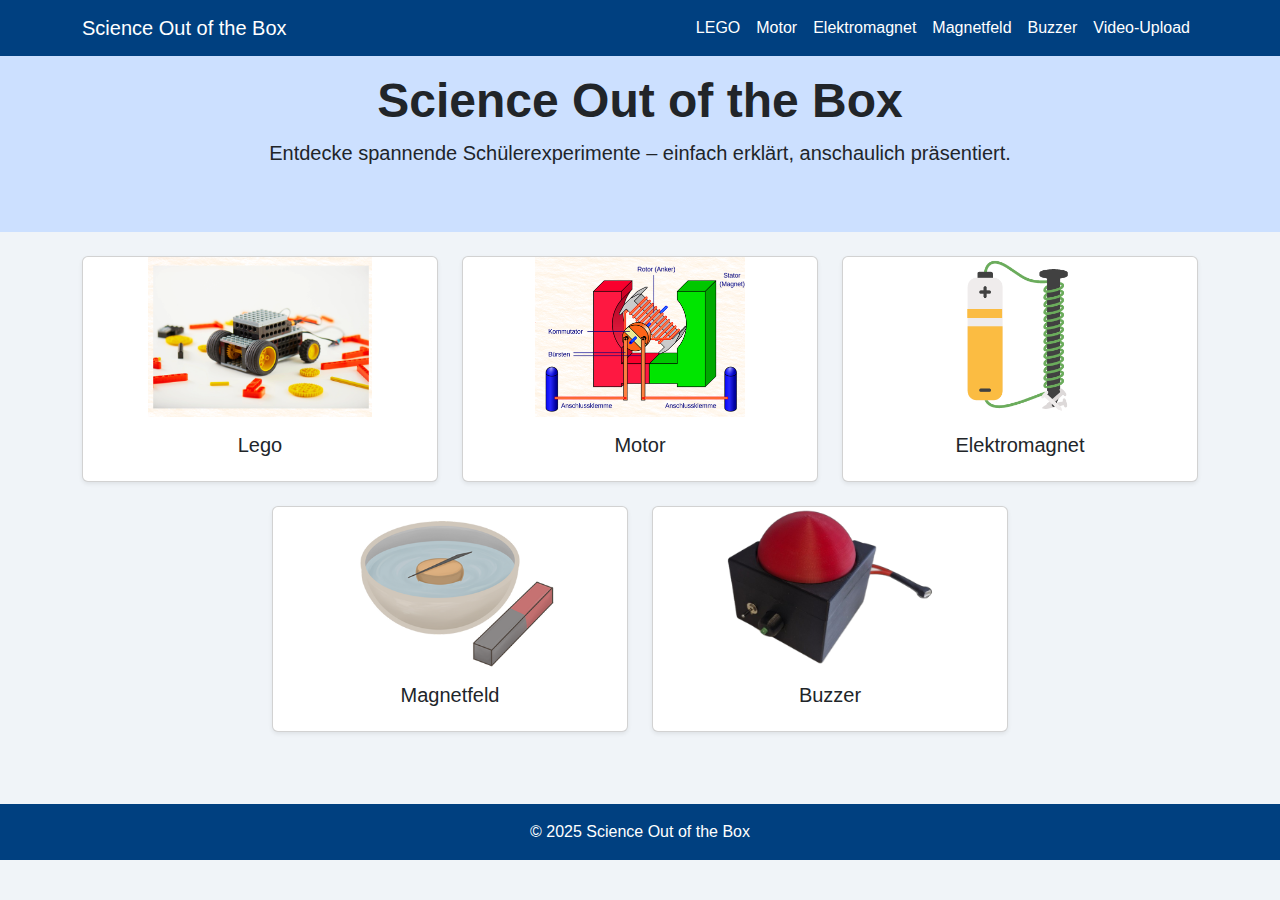
<file: meine-webseite/index.html>
<!DOCTYPE html>
<html lang="de">
<head>
  <meta charset="UTF-8" />
  <meta name="viewport" content="width=device-width, initial-scale=1" />
  <title>Science Out of the Box</title>
  <link href="https://cdn.jsdelivr.net/npm/bootstrap@5.3.3/dist/css/bootstrap.min.css" rel="stylesheet" />
  <style>
    body {
      background: #f0f4f8;
      font-family: 'Segoe UI', sans-serif;
    }
    .navbar {
      background-color: #004080;
    }
    .navbar-brand, .nav-link {
      color: white !important;
    }
    .hero {
      background-color: #cce0ff;
      padding: 3rem 1rem;
      text-align: center;
    }
    .hero h1 {
      font-size: 3rem;
      font-weight: bold;
    }
    .experiment-card img {
      max-height: 160px;
      object-fit: contain; /* besser als cover für Bild komplett anzeigen */
      width: 100%;        /* sorgt dafür, dass Bild die Kartenbreite nutzt */
    }
    .experiment-card {
      transition: transform 0.2s ease-in-out;
    }
    .experiment-card:hover {
      transform: scale(1.03);
    }
    footer {
      background-color: #004080;
      color: white;
      text-align: center;
      padding: 1rem 0;
      margin-top: 3rem;
    }
  </style>
</head>
<body>

  <!-- Navigation -->
  <nav class="navbar navbar-expand-md navbar-dark fixed-top">
    <div class="container">
      <a class="navbar-brand" href="index.html">Science Out of the Box</a>
      <button class="navbar-toggler" type="button" data-bs-toggle="collapse" data-bs-target="#navbarNav">
        <span class="navbar-toggler-icon"></span>
      </button>
      <div class="collapse navbar-collapse" id="navbarNav">
        <ul class="navbar-nav ms-auto">
          <li class="nav-item"><a class="nav-link" href="lego.html">LEGO</a></li>
          <li class="nav-item"><a class="nav-link" href="motor.html">Motor</a></li>
          <li class="nav-item"><a class="nav-link" href="elektromagnet.html">Elektromagnet</a></li>
          <li class="nav-item"><a class="nav-link" href="magnetfeld.html">Magnetfeld</a></li>
          <li class="nav-item"><a class="nav-link" href="buzzer.html">Buzzer</a></li>
          <li class="nav-item"><a class="nav-link" href="upload.html">Video-Upload</a></li>
        </ul>
      </div>
    </div>
  </nav>

  <!-- Hero Bereich -->
  <section class="hero mt-5 pt-4">
    <div class="container">
      <h1>Science Out of the Box</h1>
      <p class="lead">Entdecke spannende Schülerexperimente – einfach erklärt, anschaulich präsentiert.</p>
    </div>
  </section>

  <!-- Startseite mit Experiment-Karten -->
  <main class="container mt-4">
    <div class="row text-center justify-content-center">
      <div class="col-md-4 mb-4">
        <a href="lego.html" class="text-decoration-none text-dark">
          <div class="card experiment-card shadow-sm">
            <img src="images/lego.png" class="card-img-top" alt="LEGO" />
            <div class="card-body">
              <h5 class="card-title">Lego</h5>
            </div>
          </div>
        </a>
      </div>
      <div class="col-md-4 mb-4">
        <a href="motor.html" class="text-decoration-none text-dark">
          <div class="card experiment-card shadow-sm">
            <img src="images/motor.png" class="card-img-top" alt="Motor" />
            <div class="card-body">
              <h5 class="card-title">Motor</h5>
            </div>
          </div>
        </a>
      </div>
      <div class="col-md-4 mb-4">
        <a href="elektromagnet.html" class="text-decoration-none text-dark">
          <div class="card experiment-card shadow-sm">
            <img src="images/elektromagnet.png" class="card-img-top" alt="Elektromagnet" />
            <div class="card-body">
              <h5 class="card-title">Elektromagnet</h5>
            </div>
          </div>
        </a>
      </div>
      <div class="col-md-4 mb-4">
        <a href="magnetfeld.html" class="text-decoration-none text-dark">
          <div class="card experiment-card shadow-sm">
            <img src="images/magnetfeld.png" class="card-img-top" alt="Magnetfeld" />
            <div class="card-body">
              <h5 class="card-title">Magnetfeld</h5>
            </div>
          </div>
        </a>
      </div>
      <div class="col-md-4 mb-4">
        <a href="buzzer.html" class="text-decoration-none text-dark">
          <div class="card experiment-card shadow-sm">
            <img src="images/buzzer.png" class="card-img-top" alt="Buzzer" />
            <div class="card-body">
              <h5 class="card-title">Buzzer</h5>
            </div>
          </div>
        </a>
      </div>
    </div>
  </main>

  <footer>
    &copy; 2025 Science Out of the Box
  </footer>

  <script src="https://cdn.jsdelivr.net/npm/bootstrap@5.3.3/dist/js/bootstrap.bundle.min.js"></script>
</body>
</html>
</file>
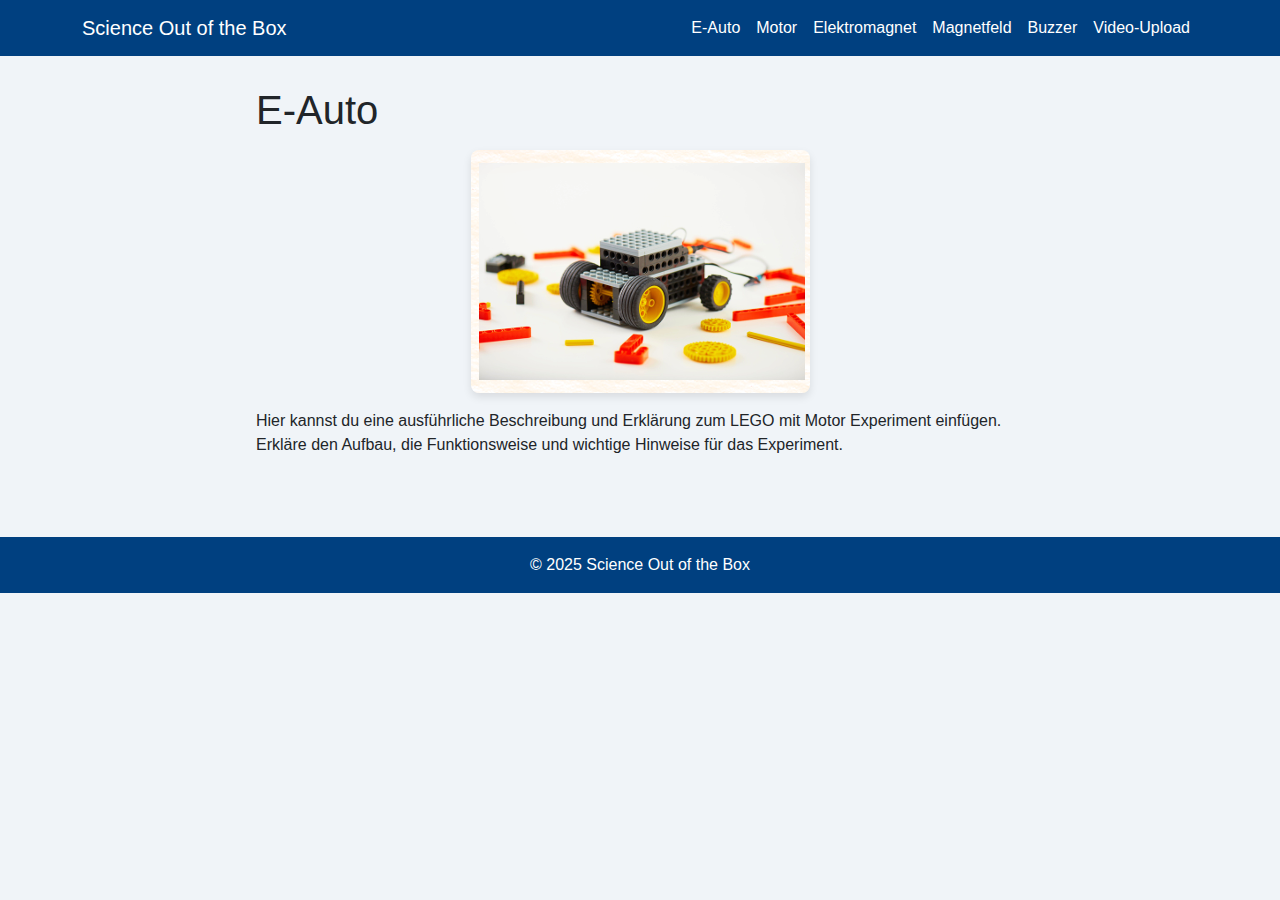
<file: meine-webseite/lego.html>
<!DOCTYPE html>
<html lang="de">
<head>
  <meta charset="UTF-8" />
  <meta name="viewport" content="width=device-width, initial-scale=1" />
  <title>LEGO Experiment - Science Out of the Box</title>
  <link href="https://cdn.jsdelivr.net/npm/bootstrap@5.3.3/dist/css/bootstrap.min.css" rel="stylesheet" />
  <style>
    body {
      background: #f0f4f8;
      font-family: 'Segoe UI', sans-serif;
      padding-top: 70px;
    }
    .navbar {
      background-color: #004080;
    }
    .navbar-brand, .nav-link {
      color: white !important;
    }
    footer {
      background-color: #004080;
      color: white;
      text-align: center;
      padding: 1rem 0;
      margin-top: 3rem;
    }
    .experiment-image {
      max-width: 100%;
      height: auto;
      display: block;
      margin: 1rem auto;
      border-radius: 8px;
      box-shadow: 0 4px 8px rgba(0,0,0,0.1);
    }
    .content {
      max-width: 800px;
      margin: 0 auto;
      padding: 1rem;
    }
  </style>
</head>
<body>

<nav class="navbar navbar-expand-md navbar-dark fixed-top">
  <div class="container">
    <a class="navbar-brand" href="index.html">Science Out of the Box</a>
    <button class="navbar-toggler" type="button" data-bs-toggle="collapse" data-bs-target="#navbarNav"
      aria-controls="navbarNav" aria-expanded="false" aria-label="Navigation umschalten">
      <span class="navbar-toggler-icon"></span>
    </button>
    <div class="collapse navbar-collapse" id="navbarNav">
      <ul class="navbar-nav ms-auto">
        <li class="nav-item"><a class="nav-link active" href="lego.html">E-Auto</a></li>
        <li class="nav-item"><a class="nav-link" href="motor.html">Motor</a></li>
        <li class="nav-item"><a class="nav-link" href="elektromagnet.html">Elektromagnet</a></li>
        <li class="nav-item"><a class="nav-link" href="magnetfeld.html">Magnetfeld</a></li>
        <li class="nav-item"><a class="nav-link" href="buzzer.html">Buzzer</a></li>
        <li class="nav-item"><a class="nav-link" href="upload.html">Video-Upload</a></li>
      </ul>
    </div>
  </div>
</nav>

<main class="content">
  <h1>E-Auto</h1>
  <img src="images/lego.png" alt="LEGO mit Motor" class="experiment-image" />
  <p>Hier kannst du eine ausführliche Beschreibung und Erklärung zum LEGO mit Motor Experiment einfügen. Erkläre den Aufbau, die Funktionsweise und wichtige Hinweise für das Experiment.</p>
</main>

<footer>
  &copy; 2025 Science Out of the Box
</footer>

<script src="https://cdn.jsdelivr.net/npm/bootstrap@5.3.3/dist/js/bootstrap.bundle.min.js"></script>
</body>
</html>
</file>
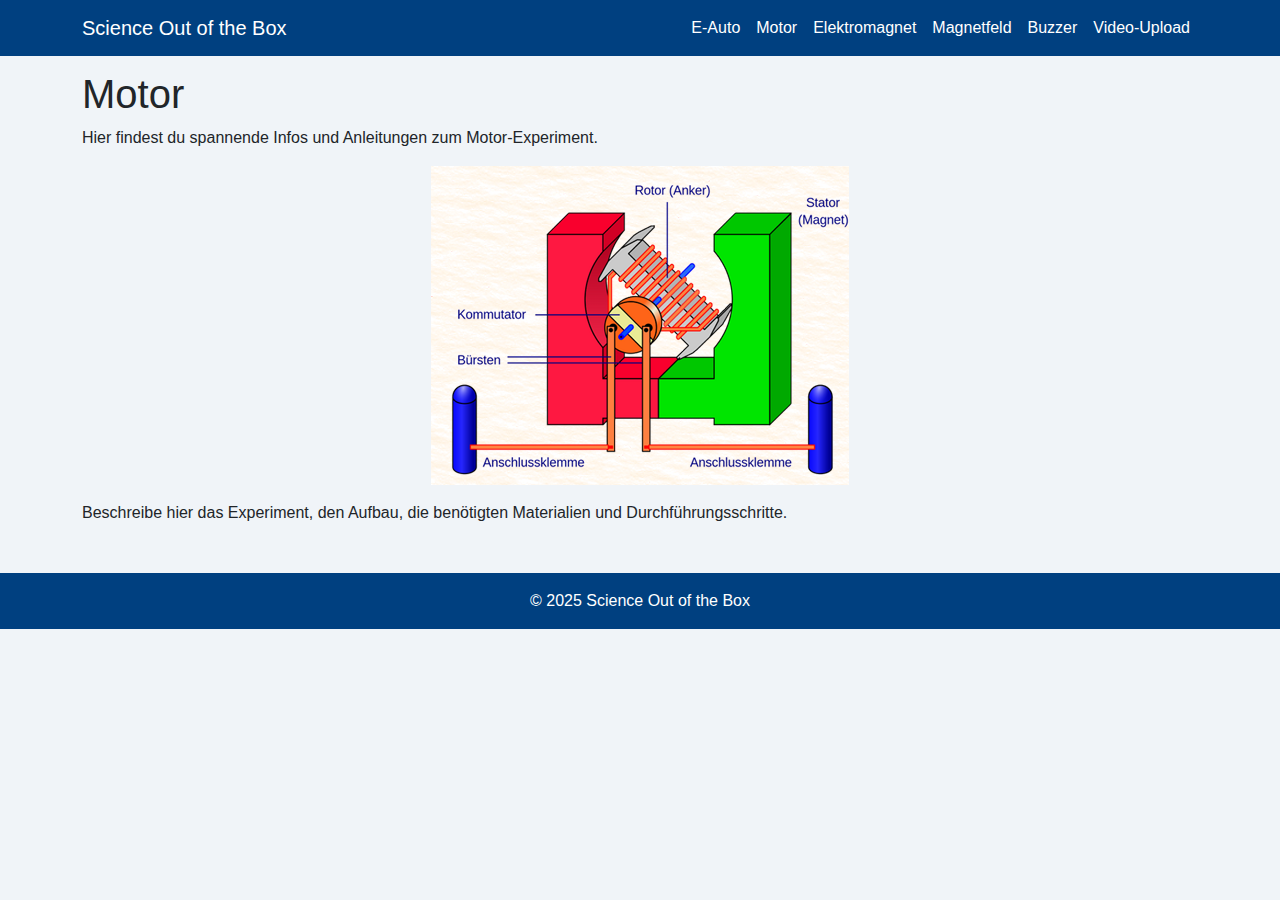
<file: meine-webseite/motor.html>
<!DOCTYPE html>
<html lang="de">
<head>
  <meta charset="UTF-8" />
  <meta name="viewport" content="width=device-width, initial-scale=1" />
  <title>Motor Experiment - Science Out of the Box</title>
  <link href="https://cdn.jsdelivr.net/npm/bootstrap@5.3.3/dist/css/bootstrap.min.css" rel="stylesheet" />
  <style>
    body { background: #f0f4f8; font-family: 'Segoe UI', sans-serif; }
    .navbar { background-color: #004080; }
    .navbar-brand, .nav-link { color: white !important; }
    main { padding-top: 70px; }
    img { max-width: 100%; height: auto; display: block; margin: 1rem auto; }
    footer {
      background-color: #004080;
      color: white;
      text-align: center;
      padding: 1rem 0;
      margin-top: 3rem;
    }
  </style>
</head>
<body>
  <nav class="navbar navbar-expand-md navbar-dark fixed-top">
    <div class="container">
      <a class="navbar-brand" href="index.html">Science Out of the Box</a>
      <button class="navbar-toggler" type="button" data-bs-toggle="collapse" data-bs-target="#navbarNav">
        <span class="navbar-toggler-icon"></span>
      </button>
      <div class="collapse navbar-collapse" id="navbarNav">
        <ul class="navbar-nav ms-auto">
          <li class="nav-item"><a class="nav-link" href="lego.html">E-Auto</a></li>
          <li class="nav-item"><a class="nav-link" href="motor.html">Motor</a></li>
          <li class="nav-item"><a class="nav-link" href="elektromagnet.html">Elektromagnet</a></li>
          <li class="nav-item"><a class="nav-link" href="magnetfeld.html">Magnetfeld</a></li>
          <li class="nav-item"><a class="nav-link" href="buzzer.html">Buzzer</a></li>
          <li class="nav-item"><a class="nav-link" href="upload.html">Video-Upload</a></li>
        </ul>
      </div>
    </div>
  </nav>

  <main class="container">
    <h1>Motor</h1>
    <p>Hier findest du spannende Infos und Anleitungen zum Motor-Experiment.</p>
    <img src="images/motor.png" alt="Motor Experiment" />
    <p>Beschreibe hier das Experiment, den Aufbau, die benötigten Materialien und Durchführungsschritte.</p>
  </main>

  <footer>&copy; 2025 Science Out of the Box</footer>
  <script src="https://cdn.jsdelivr.net/npm/bootstrap@5.3.3/dist/js/bootstrap.bundle.min.js"></script>
</body>
</html>
</file>
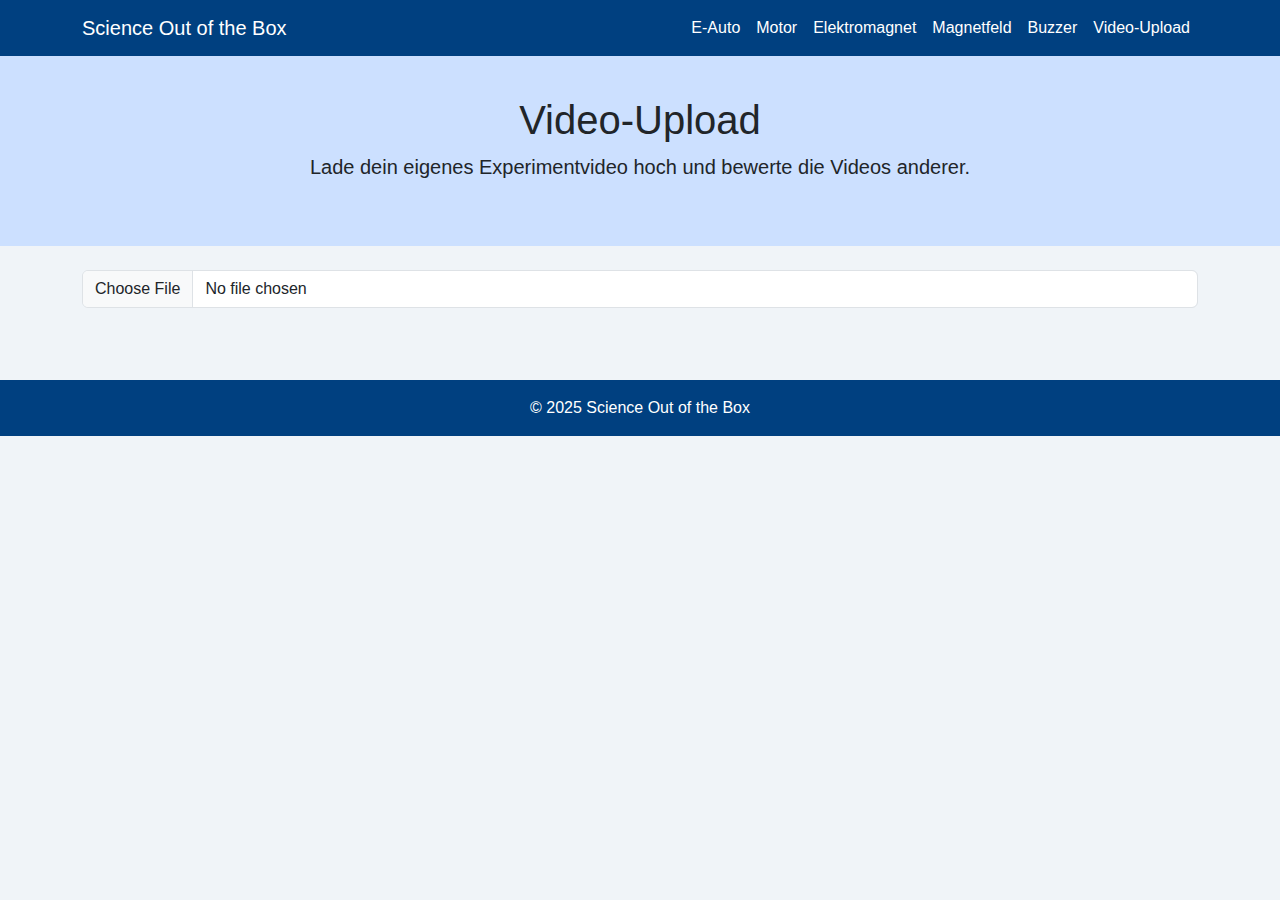
<file: meine-webseite/upload.html>
<!DOCTYPE html>
<html lang="de">
<head>
  <meta charset="UTF-8" />
  <meta name="viewport" content="width=device-width, initial-scale=1.0" />
  <title>Video-Upload – Science Out of the Box</title>
  <link href="https://cdn.jsdelivr.net/npm/bootstrap@5.3.3/dist/css/bootstrap.min.css" rel="stylesheet" />
  <style>
    body {
      background: #f0f4f8;
      font-family: 'Segoe UI', sans-serif;
    }
    .navbar {
      background-color: #004080;
    }
    .navbar-brand, .nav-link {
      color: white !important;
    }
    .hero {
      background-color: #cce0ff;
      padding: 3rem 1rem;
      text-align: center;
    }
    footer {
      background-color: #004080;
      color: white;
      text-align: center;
      padding: 1rem 0;
      margin-top: 3rem;
    }
    .star {
      font-size: 1.5rem;
      cursor: pointer;
    }
  </style>
</head>
<body>

  <!-- Navigation -->
  <nav class="navbar navbar-expand-md navbar-dark fixed-top">
    <div class="container">
      <a class="navbar-brand" href="index.html">Science Out of the Box</a>
      <button class="navbar-toggler" type="button" data-bs-toggle="collapse" data-bs-target="#navbarNav">
        <span class="navbar-toggler-icon"></span>
      </button>
      <div class="collapse navbar-collapse" id="navbarNav">
        <ul class="navbar-nav ms-auto">
          <li class="nav-item"><a class="nav-link" href="lego.html">E-Auto</a></li>
          <li class="nav-item"><a class="nav-link" href="motor.html">Motor</a></li>
          <li class="nav-item"><a class="nav-link" href="elektromagnet.html">Elektromagnet</a></li>
          <li class="nav-item"><a class="nav-link" href="magnetfeld.html">Magnetfeld</a></li>
          <li class="nav-item"><a class="nav-link" href="buzzer.html">Buzzer</a></li>
          <li class="nav-item"><a class="nav-link active" href="upload.html">Video-Upload</a></li>
        </ul>
      </div>
    </div>
  </nav>

  <!-- Hero-Bereich -->
  <section class="hero mt-5">
    <div class="container">
      <h1>Video-Upload</h1>
      <p class="lead">Lade dein eigenes Experimentvideo hoch und bewerte die Videos anderer.</p>
    </div>
  </section>

  <!-- Upload-Funktion -->
  <main class="container mt-4">
    <input type="file" id="videoInput" accept="video/*" class="form-control mb-3" />
    <div id="videoGallery" class="row mt-4"></div>
  </main>

  <footer>
    &copy; 2025 Science Out of the Box
  </footer>

  <script>
    const videoInput = document.getElementById('videoInput');
    const videoGallery = document.getElementById('videoGallery');
    let videos = [];
    let videoIdCounter = 0;

    function createStars(rating, videoId) {
      let starsHtml = '';
      for (let i = 1; i <= 5; i++) {
        starsHtml += `<span class="star" data-star="${i}" data-videoid="${videoId}" style="color:${i <= rating ? 'gold' : 'gray'}">&#9733;</span>`;
      }
      return starsHtml;
    }

    function renderGallery() {
      videoGallery.innerHTML = '';
      videos.forEach(video => {
        const col = document.createElement('div');
        col.className = 'col-md-6 mb-4';
        col.innerHTML = `
          <div class="card shadow-sm">
            <video class="card-img-top" controls src="${video.url}"></video>
            <div class="card-body">
              <div>${createStars(video.rating, video.id)}</div>
              <p>Bewertung: <span id="ratingValue${video.id}">${video.rating}</span>/5</p>
            </div>
          </div>
        `;
        videoGallery.appendChild(col);
      });

      document.querySelectorAll('.star').forEach(star => {
        star.onclick = () => {
          const videoId = parseInt(star.getAttribute('data-videoid'));
          const rating = parseInt(star.getAttribute('data-star'));
          updateRating(videoId, rating);
        };
      });
    }

    function updateRating(videoId, rating) {
      const video = videos.find(v => v.id === videoId);
      if (video) {
        video.rating = rating;
        renderGallery();
      }
    }

    videoInput.addEventListener('change', () => {
      const file = videoInput.files[0];
      if (file) {
        const url = URL.createObjectURL(file);
        videos.push({ id: videoIdCounter++, url, rating: 0 });
        renderGallery();
        videoInput.value = '';
      }
    });
  </script>
  <script src="https://cdn.jsdelivr.net/npm/bootstrap@5.3.3/dist/js/bootstrap.bundle.min.js"></script>
</body>
</html>
</file>
